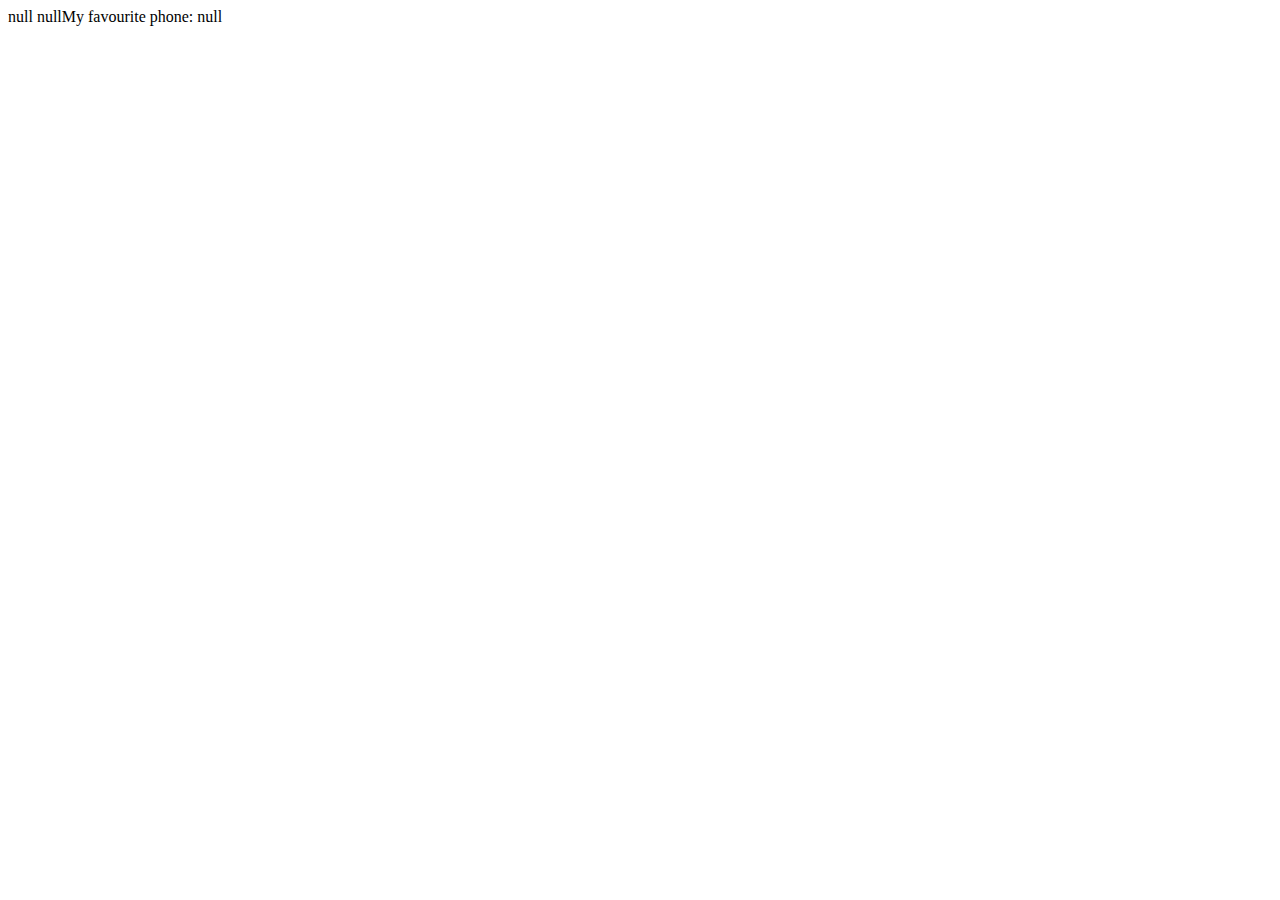
<file: assignment#06 (javascript chp#21-38)/index.html>
<!DOCTYPE html>
<html lang="en">
<head>
    <meta charset="UTF-8">
    <meta name="viewport" content="width=device-width, initial-scale=1.0">
    <title>Document</title>
</head>
<body>
    

    <script src="app.js"></script>
</body>
</html>
</file>
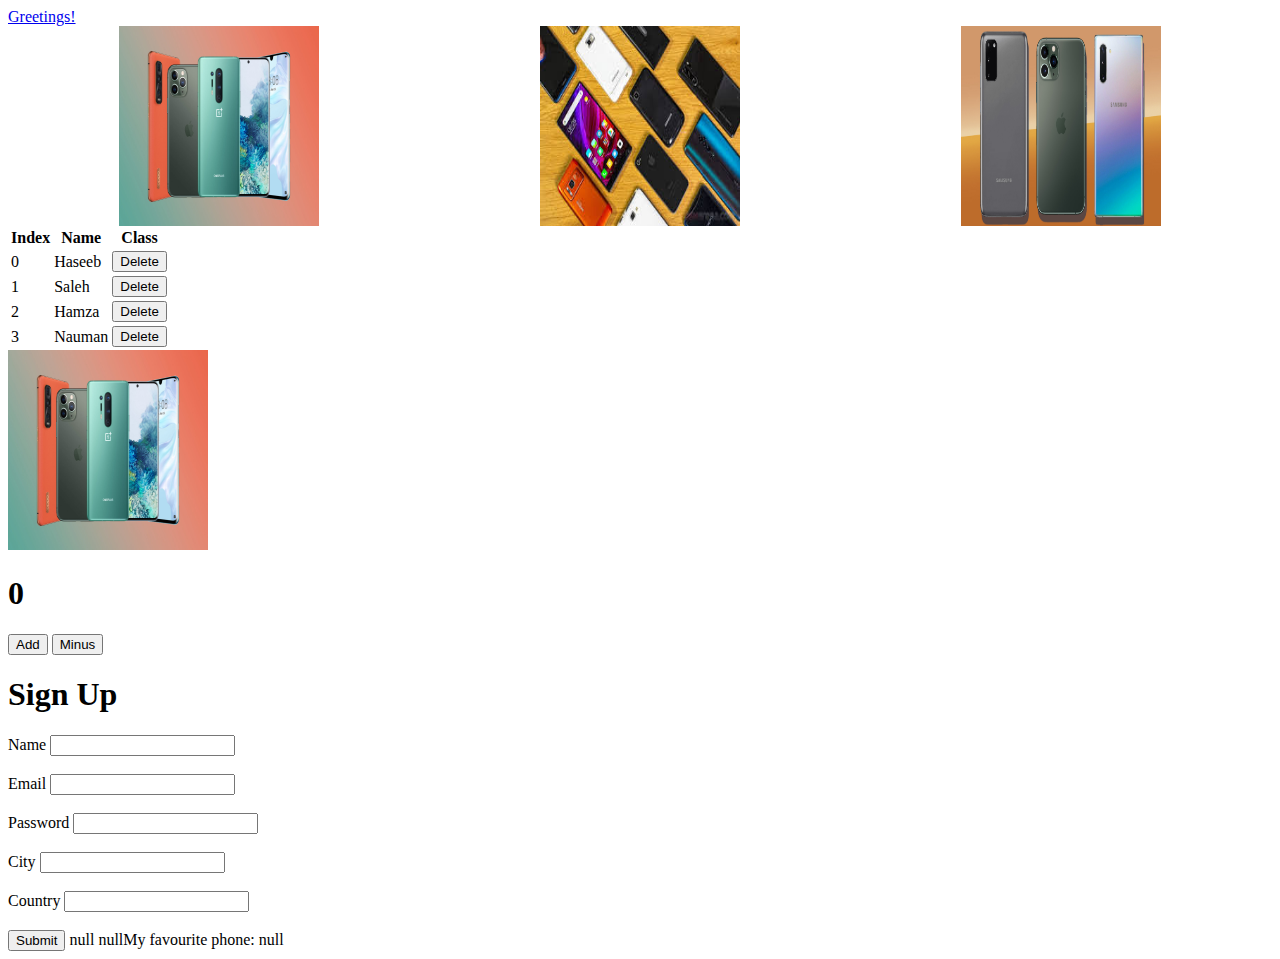
<file: javascript chp#1-67/index.html>
<!DOCTYPE html>
<html lang="en">

<head>
    <meta charset="UTF-8">
    <meta name="viewport" content="width=device-width, initial-scale=1.0">
    <title>JavaScript Assignment</title>
    <link rel="stylesheet" href="style.css">
</head>

<body>
    <!-- Chapters 43-48 -->
    <!-- Task 1 -->
    <a href="JavaScript: void(0)" onclick="greeting()">Greetings!</a>

    <!-- Task 2 -->
    <div class="images">
        <a href="JavaScript: void(0)" onclick="phone()"  class="pic"><img src="images/mobile-1.jpg" class="pic"></a>
        <a href="JavaScript: void(0)" onclick="phone()"  class="pic"><img src="images/mobile-2.jpg" class="pic"></a>
        <a href="JavaScript: void(0)" onclick="phone()"  class="pic"><img src="images/mobile-3.jpg" class="pic"></a>
    </div>

    <!-- Task 3 -->
    <div>
        <table id="studentsRecord">
            <tr>
                <th>Index</th>
                <th>Name</th>
                <th>Class</th>
            </tr>
            <tr>
                <td>0</td>
                <td>Haseeb</td>
                <td><button>Delete</button></td>
            </tr>
            <tr>
                <td>1</td>
                <td>Saleh</td>
                <td><button>Delete</button></td>
            </tr>
            <tr>
                <td>2</td>
                <td>Hamza</td>
                <td><button>Delete</button></td>
            </tr>
            <tr>
                <td>3</td>
                <td>Nauman</td>
                <td><button>Delete</button></td>
            </tr>
        </table>
    </div>

    <!-- Task 4 -->
    <div>
        <img src="images/mobile-1.jpg" id="changing" class="picu" onmouseover="change()" onmouseout="backToOriginal()">
    </div>

    <!-- Task 5 -->
    <h1 id="counter">0</h1>
    <button onclick="add()">Add</button>
    <button onclick="minus()">Minus</button>

    <!-- Chapters 49-52 -->
    <!-- Task 1 -->
    <h1>Sign Up</h1>
    <form>
        <label for="name">Name</label>
        <input type="text" name="name" id="name"><br><br>
        <label for="email">Email</label>
        <input type="text" name="email" id="email"><br><br>
        <label for="password">Password</label>
        <input type="password" name="password" id="password"><br><br>
        <label for="city">City</label>
        <input type="text" name="city" id="city"><br><br>
        <label for="country">Country</label>
        <input type="text" name="country" id="country"><br><br>
    </form>
    <a href="another.html" onclick="displayInformation()"><button>Submit</button></a>

    <script src="app.js"></script>
</body>

</html>
</file>
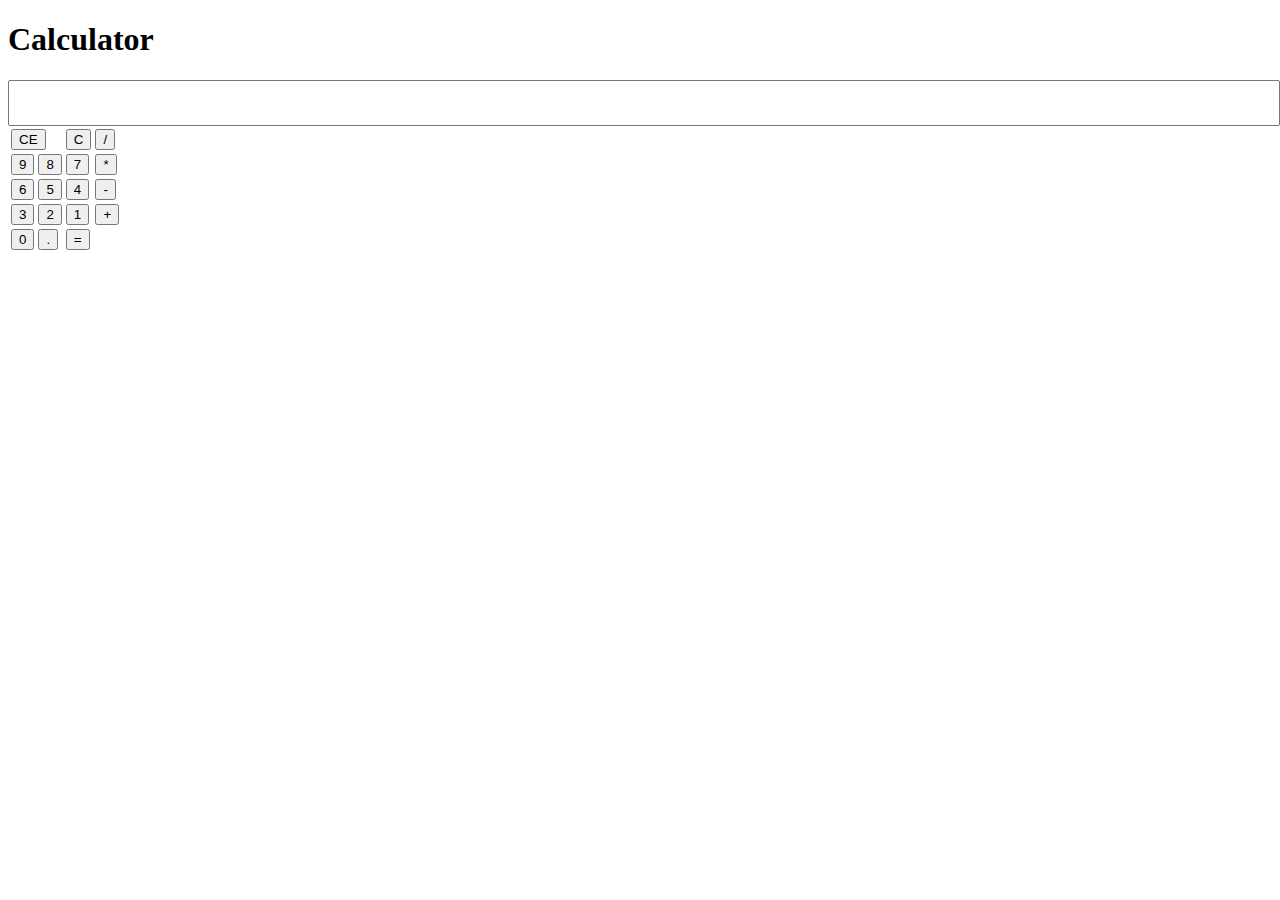
<file: calculator/public/index.html>
<!DOCTYPE html>
<html lang="en">

<head>
    <title>Calculator</title>

    <!-- Bootstrap -->
    <link rel="stylesheet" href="https://stackpath.bootstrapcdn.com/bootstrap/4.5.0/css/bootstrap.min.css"
        integrity="sha384-9aIt2nRpC12Uk9gS9baDl411NQApFmC26EwAOH8WgZl5MYYxFfc+NcPb1dKGj7Sk" crossorigin="anonymous">

    <!-- Custom Style Sheet -->
    <link rel="stylesheet" href="css/style.css">
</head>

<body>

    <div class="container mt-3">
        <div class="row">
            <div class="col-md-8 offset-md-2 text-center">
                <h1 class="text-primary">Calculator</h1>
            </div>
        </div>
    </div>

    <!-- <div class="container border border-dark rounded mainDiv"> -->
        <div class="container border border-dark rounded mainDiv">
            <div class="row mt-3">
                <div class="col-md-8 offset-md-2">
                    <input type="text" name="userInput" id="userInput" class="inputField">
                </div>
            </div>
            <div class="row">
                <div class="col-md-8 offset-md-2">
                    <table class="table table-borderless m-0">
                        <tr>
                            <td colspan="2"><button class="btn btn-secondary btn-block" onclick="clearInputField()">CE</button></td>
                            <td><button class="btn btn-secondary btn-block" onclick="clearInputField()">C</button></td>
                            <td><button class="btn btn-secondary btn-block" onclick="getNumber('/')">/</button></td>
                        </tr>
                        <tr>
                            <td><button class="btn btn-secondary btn-block" onclick="getNumber('9')">9</button></td>
                            <td><button class="btn btn-secondary btn-block" onclick="getNumber('8')">8</button></td>
                            <td><button class="btn btn-secondary btn-block" onclick="getNumber('7')">7</button></td>
                            <td><button class="btn btn-secondary btn-block" onclick="getNumber('*')">*</button></td>
                        </tr>
                        <tr>
                            <td><button class="btn btn-secondary btn-block" onclick="getNumber('6')">6</button></td>
                            <td><button class="btn btn-secondary btn-block" onclick="getNumber('5')">5</button></td>
                            <td><button class="btn btn-secondary btn-block" onclick="getNumber('4')">4</button></td>
                            <td><button class="btn btn-secondary btn-block" onclick="getNumber('-')">-</button></td>
                        </tr>
                        <tr>
                            <td><button class="btn btn-secondary btn-block" onclick="getNumber('3')">3</button></td>
                            <td><button class="btn btn-secondary btn-block" onclick="getNumber('2')">2</button></td>
                            <td><button class="btn btn-secondary btn-block" onclick="getNumber('1')">1</button></td>
                            <td><button class="btn btn-secondary btn-block" onclick="getNumber('+')">+</button></td>
                        </tr>
                        <tr>
                            <td><button class="btn btn-secondary btn-block" onclick="getNumber('0')">0</button></td>
                            <td><button class="btn btn-secondary btn-block" onclick="getNumber('.')">.</button></td>
                            <td colspan="2"><button class="btn btn-primary btn-block" onclick="result()">=</button></td>
                        </tr>
                    </table>
                </div>
            </div>
        </div>
    <!-- </div> -->

    <!-- JavaScript, Popper.js and jQuerry -->
    <script src="https://code.jquery.com/jquery-3.5.1.slim.min.js"
        integrity="sha384-DfXdz2htPH0lsSSs5nCTpuj/zy4C+OGpamoFVy38MVBnE+IbbVYUew+OrCXaRkfj"
        crossorigin="anonymous"></script>
    <script src="https://cdn.jsdelivr.net/npm/popper.js@1.16.0/dist/umd/popper.min.js"
        integrity="sha384-Q6E9RHvbIyZFJoft+2mJbHaEWldlvI9IOYy5n3zV9zzTtmI3UksdQRVvoxMfooAo"
        crossorigin="anonymous"></script>
    <script src="https://stackpath.bootstrapcdn.com/bootstrap/4.5.0/js/bootstrap.min.js"
        integrity="sha384-OgVRvuATP1z7JjHLkuOU7Xw704+h835Lr+6QL9UvYjZE3Ipu6Tp75j7Bh/kR0JKI"
        crossorigin="anonymous"></script>

    <!-- Custom JavaScript -->
    <script src="javascript/app.js"></script>
</body>

</html>
</file>
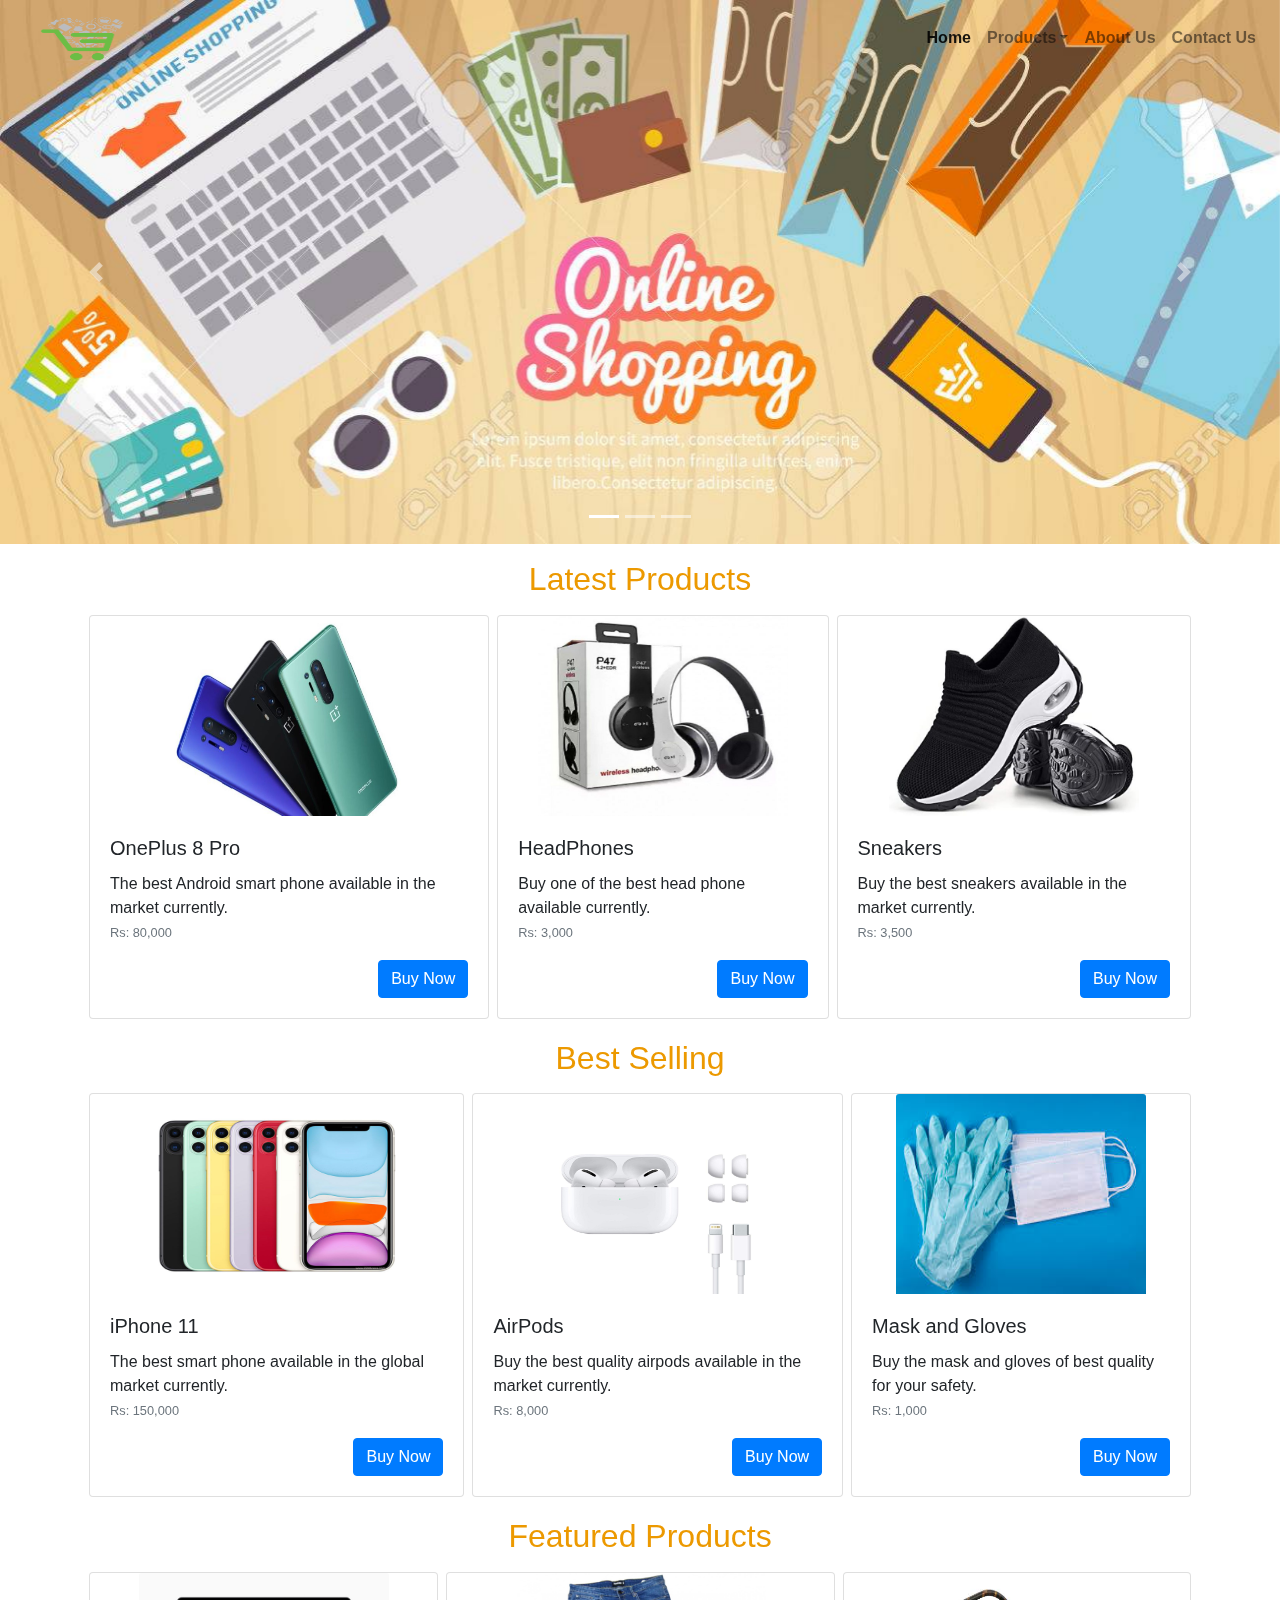
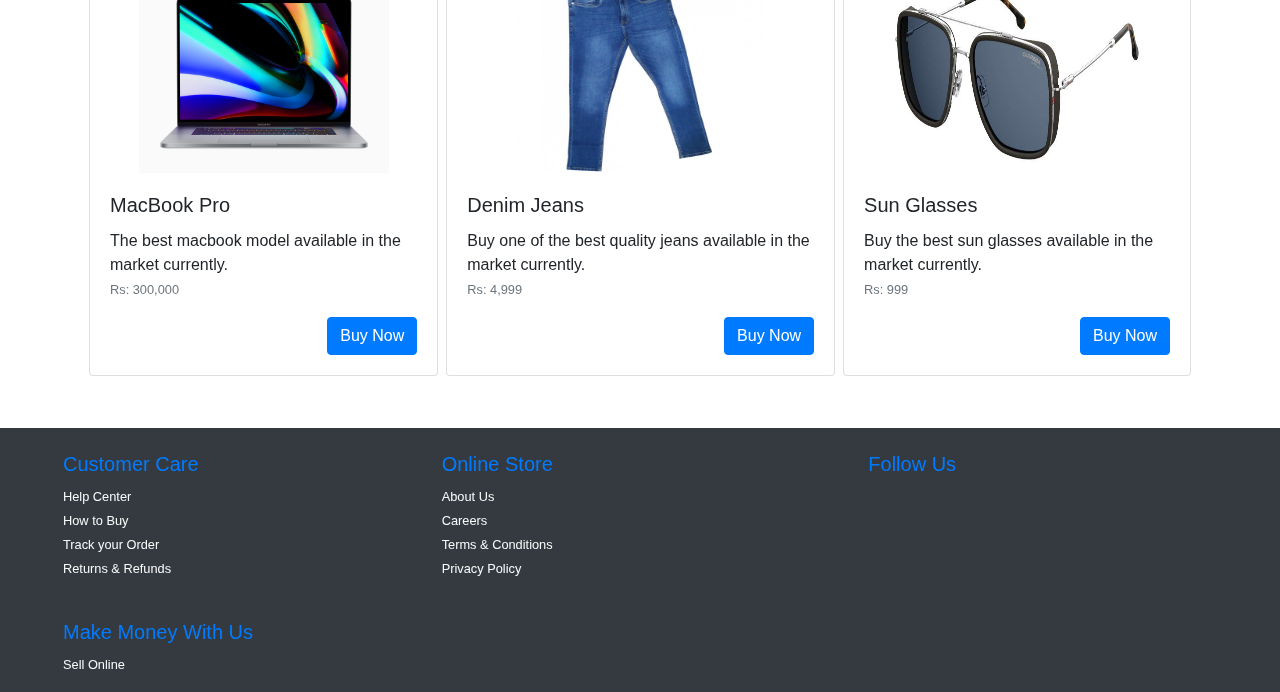
<file: complete_website/public/index.html>
<!DOCTYPE html>
<html lang="en">

<head>
  <meta charset="UTF-8">
  <meta name="viewport" content="width=device-width, initial-scale=1.0">
  <title>Online Store</title>
  <link rel="stylesheet" href="https://stackpath.bootstrapcdn.com/bootstrap/4.4.1/css/bootstrap.min.css"
    integrity="sha384-Vkoo8x4CGsO3+Hhxv8T/Q5PaXtkKtu6ug5TOeNV6gBiFeWPGFN9MuhOf23Q9Ifjh" crossorigin="anonymous">
  <link rel="stylesheet" href="css/style.css">
  <link rel="stylesheet" href="https://use.fontawesome.com/releases/v5.13.0/css/all.css" integrity="sha384-Bfad6CLCknfcloXFOyFnlgtENryhrpZCe29RTifKEixXQZ38WheV+i/6YWSzkz3V" crossorigin="anonymous">
</head>

<body>

  <nav class="navbar navbar-light navbar-expand-lg" id="NAVBAR">
    <a href="index.html" class="navbar-brand">
      <img class="ml-3 companyLogo font-weight-bold" src="images/logo.png" alt="Company logo">
    </a>
    <button class="navbar-toggler" data-toggle="collapse" data-target="#navbarCollapse">
      <span class="navbar-toggler-icon"></span>
    </button>
    <div class="navbar-collapse collapse" id="navbarCollapse">
      <ul class="navbar-nav ml-auto">
        <li class="navbar-item">
          <a href="index.html" class="nav-link font-weight-bold active">Home</a>
        </li>
        <li class="navbar-item dropdown">
          <a href="#" class="nav-link font-weight-bold dropdown-toggle" role="button" data-toggle="dropdown"
            aria-haspopup="true" aria-expanded="false">Products</a>
          <div class="dropdown-menu">
            <a href="products/men.html" class="dropdown-item">Men's Collection</a>
            <a href="products/tech.html" class="dropdown-item">Tech Items</a>
          </div>
        </li>
        <li class="navbar-item">
          <a href="about.html" class="nav-link font-weight-bold">
            About Us</a>
        </li>
        <li class="navbar-item">
          <a href="contact.html" class="nav-link font-weight-bold">
            Contact Us</a>
        </li>
      </ul>
    </div>
  </nav>

  <div id="carouselExampleIndicators" class="carousel slide" data-ride="carousel">
    <ol class="carousel-indicators">
      <li data-target="#carouselExampleIndicators" data-slide-to="0" class="active"></li>
      <li data-target="#carouselExampleIndicators" data-slide-to="1"></li>
      <li data-target="#carouselExampleIndicators" data-slide-to="2"></li>
    </ol>
    <div class="carousel-inner">
      <div class="carousel-item active">
        <img class="d-block w-100" src="images/background1.jpg" alt="First slide">
      </div>
      <div class="carousel-item">
        <img class="d-block w-100" src="images/background2.jpg" alt="Second slide">
      </div>
      <div class="carousel-item">
        <img class="d-block w-100" src="images/background3.jpg" alt="Third slide">
      </div>
    </div>
    <a class="carousel-control-prev" href="#carouselExampleIndicators" role="button" data-slide="prev">
      <span class="carousel-control-prev-icon" aria-hidden="true"></span>
      <span class="sr-only">Previous</span>
    </a>
    <a class="carousel-control-next" href="#carouselExampleIndicators" role="button" data-slide="next">
      <span class="carousel-control-next-icon" aria-hidden="true"></span>
      <span class="sr-only">Next</span>
    </a>
  </div>

  <div class="my-3">
    <h2 class="text-center headings">Latest Products</h2>
  </div>

  <div class="latestProducts container">
    <div class="card mx-1 mb-1">
      <img src="images/oneplus8.jpg" class="card-img-top img-fluid mx-auto" alt="product image">
      <div class="card-body">
        <h5 class="card-title">OnePlus 8 Pro</h5>
        <p class="card-text mb-0">The best Android smart phone available in the market currently.</p>
        <p class="card-text"><small class="text-muted">Rs: 80,000</small></p>
        <a href="#"><button class="btn btn-primary float-right mb-0">Buy Now</button></a>
      </div>
    </div>

    <div class="card mx-1 mb-1">
      <img src="images/headphones.jpg" class="card-img-top img-fluid mx-auto" alt="product image">
      <div class="card-body mb-0">
        <h5 class="card-title">HeadPhones</h5>
        <p class="card-text mb-0">Buy one of the best head phone available currently.</p>
        <p class="card-text"><small class="text-muted">Rs: 3,000</small></p>
        <a href="#"><button class="btn btn-primary float-right mb-0">Buy Now</button></a>
      </div>
    </div>

    <div class="card mx-1 mb-1">
      <img src="images/sneakers.jpg" class="card-img-top img-fluid mx-auto" alt="product image">
      <div class="card-body">
        <h5 class="card-title">Sneakers</h5>
        <p class="card-text mb-0">Buy the best sneakers available in the market currently.</p>
        <p class="card-text"><small class="text-muted">Rs: 3,500</small></p>
        <a href="#"><button class="btn btn-primary float-right mb-0">Buy Now</button></a>
      </div>
    </div>
  </div>

  <div class="my-3">
    <h2 class="text-center headings">Best Selling</h2>
  </div>

  <div class="latestProducts container">
    <div class="card mx-1 mb-1">
      <img src="images/iphone.jpg" class="card-img-top img-fluid mx-auto" alt="product image">
      <div class="card-body">
        <h5 class="card-title">iPhone 11</h5>
        <p class="card-text mb-0">The best smart phone available in the global market currently.</p>
        <p class="card-text"><small class="text-muted">Rs: 150,000</small></p>
        <a href="#"><button class="btn btn-primary float-right mb-0">Buy Now</button></a>
      </div>
    </div>

    <div class="card mx-1 mb-1">
      <img src="images/aipods.jpg" class="card-img-top img-fluid mx-auto" alt="product image">
      <div class="card-body mb-0">
        <h5 class="card-title">AirPods</h5>
        <p class="card-text mb-0">Buy the best quality airpods available in the market currently.</p>
        <p class="card-text"><small class="text-muted">Rs: 8,000</small></p>
        <a href="#"><button class="btn btn-primary float-right mb-0">Buy Now</button></a>
      </div>
    </div>

    <div class="card mx-1 mb-1">
      <img src="images/maskandgloves.jpg" class="card-img-top img-fluid mx-auto" alt="product image">
      <div class="card-body">
        <h5 class="card-title">Mask and Gloves</h5>
        <p class="card-text mb-0">Buy the mask and gloves of best quality for your safety.</p>
        <p class="card-text"><small class="text-muted">Rs: 1,000</small></p>
        <a href="#"><button class="btn btn-primary float-right mb-0">Buy Now</button></a>
      </div>
    </div>
  </div>

  <div class="my-3">
    <h2 class="text-center headings">Featured Products</h2>
  </div>

  <div class="latestProducts container">
    <div class="card mx-1 mb-1">
      <img src="images/macbook.jpg" class="card-img-top img-fluid mx-auto" alt="product image">
      <div class="card-body">
        <h5 class="card-title">MacBook Pro</h5>
        <p class="card-text mb-0">The best macbook model available in the market currently.</p>
        <p class="card-text"><small class="text-muted">Rs: 300,000</small></p>
        <a href="#"><button class="btn btn-primary float-right mb-0">Buy Now</button></a>
      </div>
    </div>

    <div class="card mx-1 mb-1">
      <img src="images/jeans.jpeg" class="card-img-top img-fluid mx-auto" alt="product image">
      <div class="card-body mb-0">
        <h5 class="card-title">Denim Jeans</h5>
        <p class="card-text mb-0">Buy one of the best quality jeans available in the market currently.</p>
        <p class="card-text"><small class="text-muted">Rs: 4,999</small></p>
        <a href="#"><button class="btn btn-primary float-right mb-0">Buy Now</button></a>
      </div>
    </div>

    <div class="card mx-1 mb-1">
      <img src="images/sunglasses.jpg" class="card-img-top img-fluid mx-auto" alt="product image">
      <div class="card-body">
        <h5 class="card-title">Sun Glasses</h5>
        <p class="card-text mb-0">Buy the best sun glasses available in the market currently.</p>
        <p class="card-text"><small class="text-muted">Rs: 999</small></p>
        <a href="#"><button class="btn btn-primary float-right mb-0">Buy Now</button></a>
      </div>
    </div>
  </div>

  <footer class="page-footer font-small pt-4 bg-dark mt-5">
    <div class="container-fluid text-center text-light text-md-left">
      <div class="row">
        <div class="col-md-4">
          <div class="ml-md-5">
            <h5 class="text-primary">Customer Care</h5>
            <ul class="list-unstyled">
              <li>
                <a href="#!" class="text-light small">Help Center</a>
              </li>
              <li>
                <a href="#!" class="text-light small">How to Buy</a>
              </li>
              <li>
                <a href="#!" class="text-light small">Track your Order</a>
              </li>
              <li>
                <a href="#!" class="text-light small">Returns & Refunds</a>
              </li>
            </ul>
            <br>
            <h5 class="text-primary">Make Money With Us</h5>
            <ul class="list-unstyled">
              <li>
                <a href="#!" class="text-light small">Sell Online</a>
              </li>
            </ul>
          </div>
        </div>

        <div class="col-md-4">
          <h5 class="text-primary">Online Store</h5>
          <ul class="list-unstyled">
            <li>
              <a href="about.html" class="text-light small">About Us</a>
            </li>
            <li>
              <a href="#!" class="text-light small">Careers</a>
            </li>
            <li>
              <a href="#!" class="text-light small">Terms & Conditions</a>
            </li>
            <li>
              <a href="#!" class="text-light small">Privacy Policy</a>
            </li>
          </ul>
        </div>

        <div class="col-md-4">
          <h5 class="text-primary">Follow Us</h5>
          <a href="#!"><i class="fab fa-facebook-square text-light p-1"></i></a>
          <a href="#!"><i class="fab fa-twitter text-light p-1"></i></a>
          <a href="#!"><i class="fab fa-instagram text-light p-1"></i></a>
          <a href="#!"><i class="fab fa-youtube text-light p-1"></i></a>
        </div>
      </div>
    </div>
  </footer>

  <!-- Optional JavaScript -->
  <!-- jQuery first, then Popper.js, then Bootstrap JS -->
  <script src="https://code.jquery.com/jquery-3.4.1.slim.min.js"
    integrity="sha384-J6qa4849blE2+poT4WnyKhv5vZF5SrPo0iEjwBvKU7imGFAV0wwj1yYfoRSJoZ+n"
    crossorigin="anonymous"></script>
  <script src="https://cdn.jsdelivr.net/npm/popper.js@1.16.0/dist/umd/popper.min.js"
    integrity="sha384-Q6E9RHvbIyZFJoft+2mJbHaEWldlvI9IOYy5n3zV9zzTtmI3UksdQRVvoxMfooAo"
    crossorigin="anonymous"></script>
  <script src="https://stackpath.bootstrapcdn.com/bootstrap/4.4.1/js/bootstrap.min.js"
    integrity="sha384-wfSDF2E50Y2D1uUdj0O3uMBJnjuUD4Ih7YwaYd1iqfktj0Uod8GCExl3Og8ifwB6"
    crossorigin="anonymous"></script>

</body>

</html>
</file>
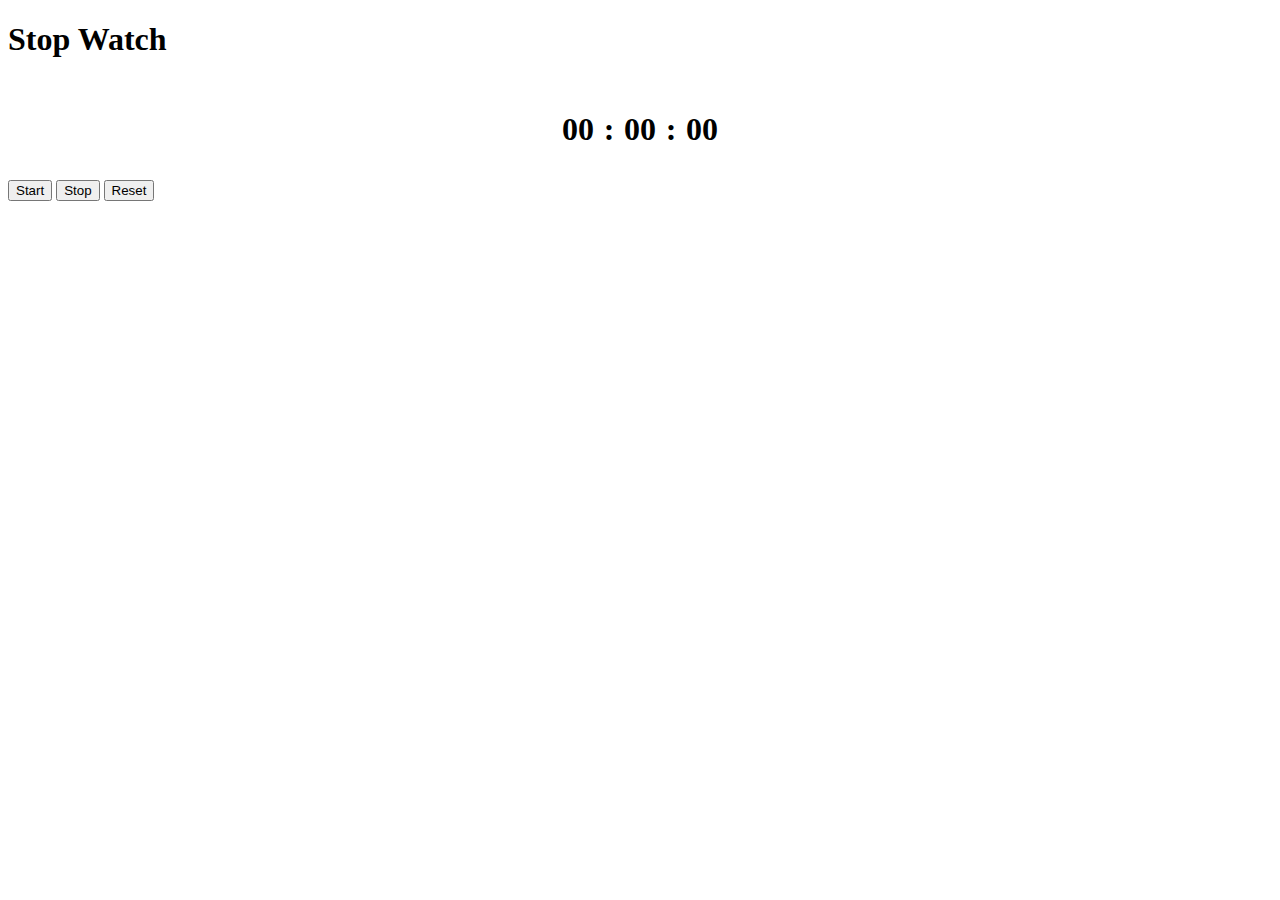
<file: stopwatch/public/index.html>
<!DOCTYPE html>
<html lang="en">

<head>
    <meta charset="UTF-8">
    <meta name="viewport" content="width=device-width, initial-scale=1.0">
    <title>Stop Watch</title>

    <!-- Custom Style Sheet -->
    <link rel="stylesheet" href="style.css">

    <!-- Bootstrap StyleSheet -->
    <link rel="stylesheet" href="https://stackpath.bootstrapcdn.com/bootstrap/4.5.0/css/bootstrap.min.css"
        integrity="sha384-9aIt2nRpC12Uk9gS9baDl411NQApFmC26EwAOH8WgZl5MYYxFfc+NcPb1dKGj7Sk" crossorigin="anonymous">

</head>

<body>

    <div class="container">
        <div class="row mt-5">
            <div class="col text-center">
                <h1 class="text-primary">Stop Watch</h1>
            </div>
        </div>
    </div>

    <div class="container">
        <div class="row mt-3">
            <div class="col stopWatch">
                <div class="blocks mx-1"><h1 id="min">00</h1></div>
                <div class="blocks colons mx-1"><h1>:</h1></div>
                <div class="blocks mx-1"><h1 id="sec">00</h1></div>
                <div class="blocks colons mx-1"><h1>:</h1></div>
                <div class="blocks mx-1"><h1 id="msec">00</h1></div>
            </div>
        </div>
    </div>

    <div class="container">
        <div class="row mt-3">
            <div class="col text-center">
                <button class="btn btn-success" onclick="start()" id="startBtn">
                    Start
                </button>
                <button class="btn btn-warning" onclick="stop()" id="stopBtn">
                    Stop
                </button>
                <button class="btn btn-danger" onclick="reset()" id="resetBtn">
                    Reset
                </button>
            </div>
        </div>
    </div>

    <!-- Custom JavaScript -->
    <script src="app.js"></script>

    <!-- Bootstrap JavaScript, JQuerry, popper.js -->
    <script src="https://code.jquery.com/jquery-3.5.1.slim.min.js" integrity="sha384-DfXdz2htPH0lsSSs5nCTpuj/zy4C+OGpamoFVy38MVBnE+IbbVYUew+OrCXaRkfj" crossorigin="anonymous"></script>
    <script src="https://cdn.jsdelivr.net/npm/popper.js@1.16.0/dist/umd/popper.min.js" integrity="sha384-Q6E9RHvbIyZFJoft+2mJbHaEWldlvI9IOYy5n3zV9zzTtmI3UksdQRVvoxMfooAo" crossorigin="anonymous"></script>    
    <script src="https://stackpath.bootstrapcdn.com/bootstrap/4.5.0/js/bootstrap.min.js" integrity="sha384-OgVRvuATP1z7JjHLkuOU7Xw704+h835Lr+6QL9UvYjZE3Ipu6Tp75j7Bh/kR0JKI" crossorigin="anonymous"></script>
</body>

</html>
</file>
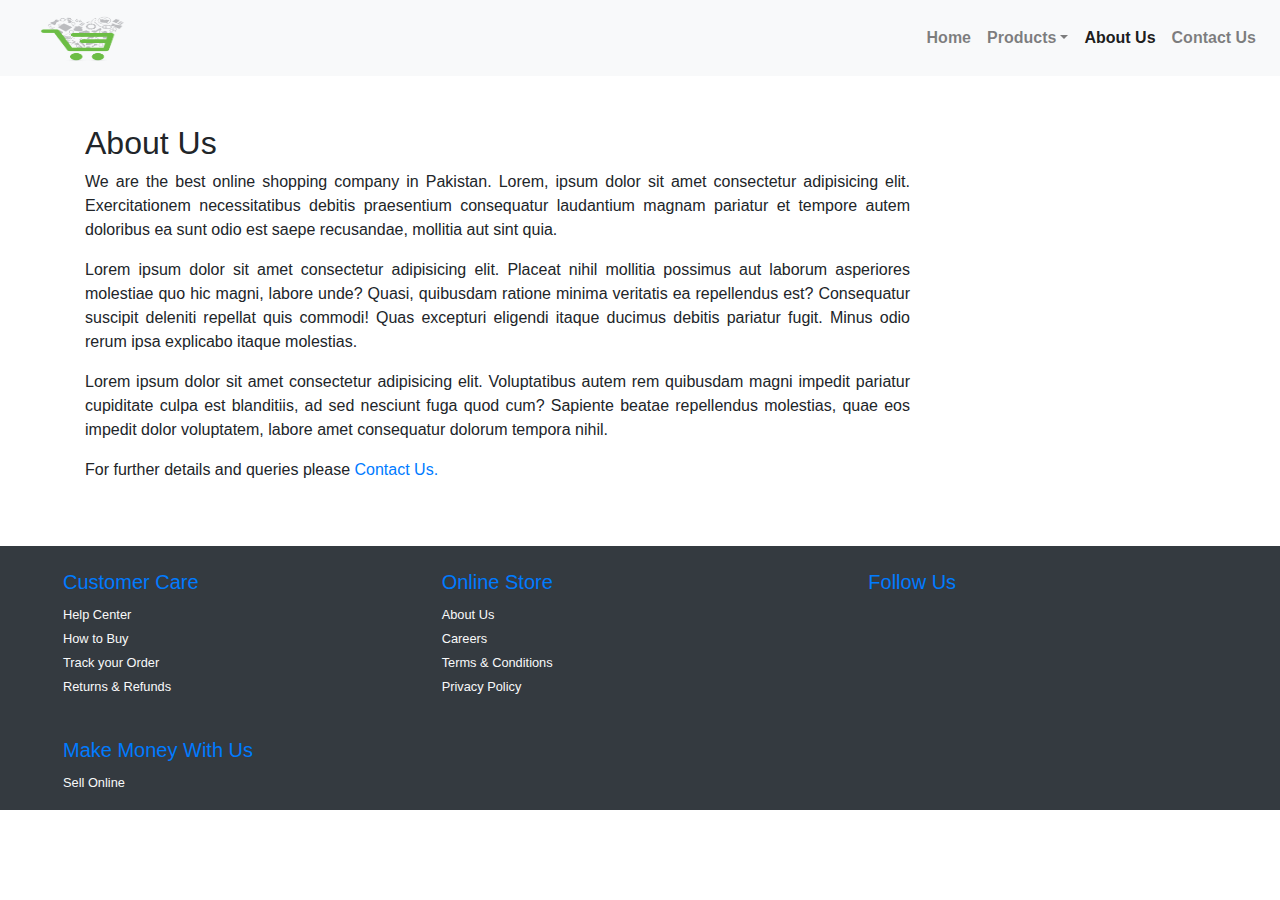
<file: complete_website/public/about.html>
<!DOCTYPE html>
<html lang="en">

<head>
    <meta charset="UTF-8">
    <meta name="viewport" content="width=device-width, initial-scale=1.0">
    <title>Online Store</title>
    <link rel="stylesheet" href="css/style.css">
    <link rel="stylesheet" href="https://stackpath.bootstrapcdn.com/bootstrap/4.4.1/css/bootstrap.min.css"
        integrity="sha384-Vkoo8x4CGsO3+Hhxv8T/Q5PaXtkKtu6ug5TOeNV6gBiFeWPGFN9MuhOf23Q9Ifjh" crossorigin="anonymous">
    <link rel="stylesheet" href="https://use.fontawesome.com/releases/v5.13.0/css/all.css"
        integrity="sha384-Bfad6CLCknfcloXFOyFnlgtENryhrpZCe29RTifKEixXQZ38WheV+i/6YWSzkz3V" crossorigin="anonymous">
</head>

<body>

    <nav class="navbar bg-light navbar-light navbar-expand-lg">
        <a href="index.html" class="navbar-brand">
            <img class="ml-3 companyLogo font-weight-bold" src="images/logo.png" alt="Company logo">
        </a>
        <button class="navbar-toggler" data-toggle="collapse" data-target="#navbarCollapse">
            <span class="navbar-toggler-icon"></span>
        </button>
        <div class="navbar-collapse collapse" id="navbarCollapse">
            <ul class="navbar-nav ml-auto">
                <li class="navbar-item">
                    <a href="index.html" class="nav-link font-weight-bold">Home</a>
                </li>
                <li class="navbar-item dropdown">
                    <a href="#" class="nav-link font-weight-bold dropdown-toggle" role="button" data-toggle="dropdown"
                        aria-haspopup="true" aria-expanded="false">Products</a>
                    <div class="dropdown-menu">
                        <a href="products/men.html" class="dropdown-item">Men's Collection</a>
                        <a href="products/tech.html" class="dropdown-item">Tech Items</a>
                    </div>
                </li>
                <li class="navbar-item">
                    <a href="about.html" class="nav-link font-weight-bold active">
                        About Us</a>
                </li>
                <li class="navbar-item">
                    <a href="contact.html" class="nav-link font-weight-bold">
                        Contact Us</a>
                </li>
            </ul>
        </div>
    </nav>

    <div class="container mt-5">
        <div class="row">
            <div class="col-md-9 text-justify">
                <h2>About Us</h2>
                <p>We are the best online shopping company in Pakistan. Lorem, ipsum dolor sit amet consectetur adipisicing elit. Exercitationem necessitatibus debitis praesentium consequatur laudantium magnam pariatur et tempore autem doloribus ea sunt odio est saepe recusandae, mollitia aut sint quia.</p>
                <p>Lorem ipsum dolor sit amet consectetur adipisicing elit. Placeat nihil mollitia possimus aut laborum asperiores molestiae quo hic magni, labore unde? Quasi, quibusdam ratione minima veritatis ea repellendus est? Consequatur suscipit deleniti repellat quis commodi! Quas excepturi eligendi itaque ducimus debitis pariatur fugit. Minus odio rerum ipsa explicabo itaque molestias.</p>
                <p>Lorem ipsum dolor sit amet consectetur adipisicing elit. Voluptatibus autem rem quibusdam magni impedit pariatur cupiditate culpa est blanditiis, ad sed nesciunt fuga quod cum? Sapiente beatae repellendus molestias, quae eos impedit dolor voluptatem, labore amet consequatur dolorum tempora nihil.</p>
                <p>For further details and queries please <a href="contact.html">Contact Us.</a></p>
            </div>
        </div>
    </div>

    <footer class="page-footer font-small pt-4 bg-dark mt-5">
        <div class="container-fluid text-center text-light text-md-left">
            <div class="row">
                <div class="col-md-4">
                    <div class="ml-md-5">
                        <h5 class="text-primary">Customer Care</h5>
                        <ul class="list-unstyled">
                            <li>
                                <a href="#!" class="text-light small">Help Center</a>
                            </li>
                            <li>
                                <a href="#!" class="text-light small">How to Buy</a>
                            </li>
                            <li>
                                <a href="#!" class="text-light small">Track your Order</a>
                            </li>
                            <li>
                                <a href="#!" class="text-light small">Returns & Refunds</a>
                            </li>
                        </ul>
                        <br>
                        <h5 class="text-primary">Make Money With Us</h5>
                        <ul class="list-unstyled">
                            <li>
                                <a href="#!" class="text-light small">Sell Online</a>
                            </li>
                        </ul>
                    </div>
                </div>

                <div class="col-md-4">
                    <h5 class="text-primary">Online Store</h5>
                    <ul class="list-unstyled">
                        <li>
                            <a href="about.html" class="text-light small">About Us</a>
                        </li>
                        <li>
                            <a href="#!" class="text-light small">Careers</a>
                        </li>
                        <li>
                            <a href="#!" class="text-light small">Terms & Conditions</a>
                        </li>
                        <li>
                            <a href="#!" class="text-light small">Privacy Policy</a>
                        </li>
                    </ul>
                </div>

                <div class="col-md-4">
                    <h5 class="text-primary">Follow Us</h5>
                    <a href="#!"><i class="fab fa-facebook-square text-light p-1"></i></a>
                    <a href="#!"><i class="fab fa-twitter text-light p-1"></i></a>
                    <a href="#!"><i class="fab fa-instagram text-light p-1"></i></a>
                    <a href="#!"><i class="fab fa-youtube text-light p-1"></i></a>
                </div>
            </div>
        </div>
    </footer>

    <!-- Optional JavaScript -->
    <!-- jQuery first, then Popper.js, then Bootstrap JS -->
    <script src="https://code.jquery.com/jquery-3.4.1.slim.min.js"
        integrity="sha384-J6qa4849blE2+poT4WnyKhv5vZF5SrPo0iEjwBvKU7imGFAV0wwj1yYfoRSJoZ+n"
        crossorigin="anonymous"></script>
    <script src="https://cdn.jsdelivr.net/npm/popper.js@1.16.0/dist/umd/popper.min.js"
        integrity="sha384-Q6E9RHvbIyZFJoft+2mJbHaEWldlvI9IOYy5n3zV9zzTtmI3UksdQRVvoxMfooAo"
        crossorigin="anonymous"></script>
    <script src="https://stackpath.bootstrapcdn.com/bootstrap/4.4.1/js/bootstrap.min.js"
        integrity="sha384-wfSDF2E50Y2D1uUdj0O3uMBJnjuUD4Ih7YwaYd1iqfktj0Uod8GCExl3Og8ifwB6"
        crossorigin="anonymous"></script>
</body>

</html>
</file>
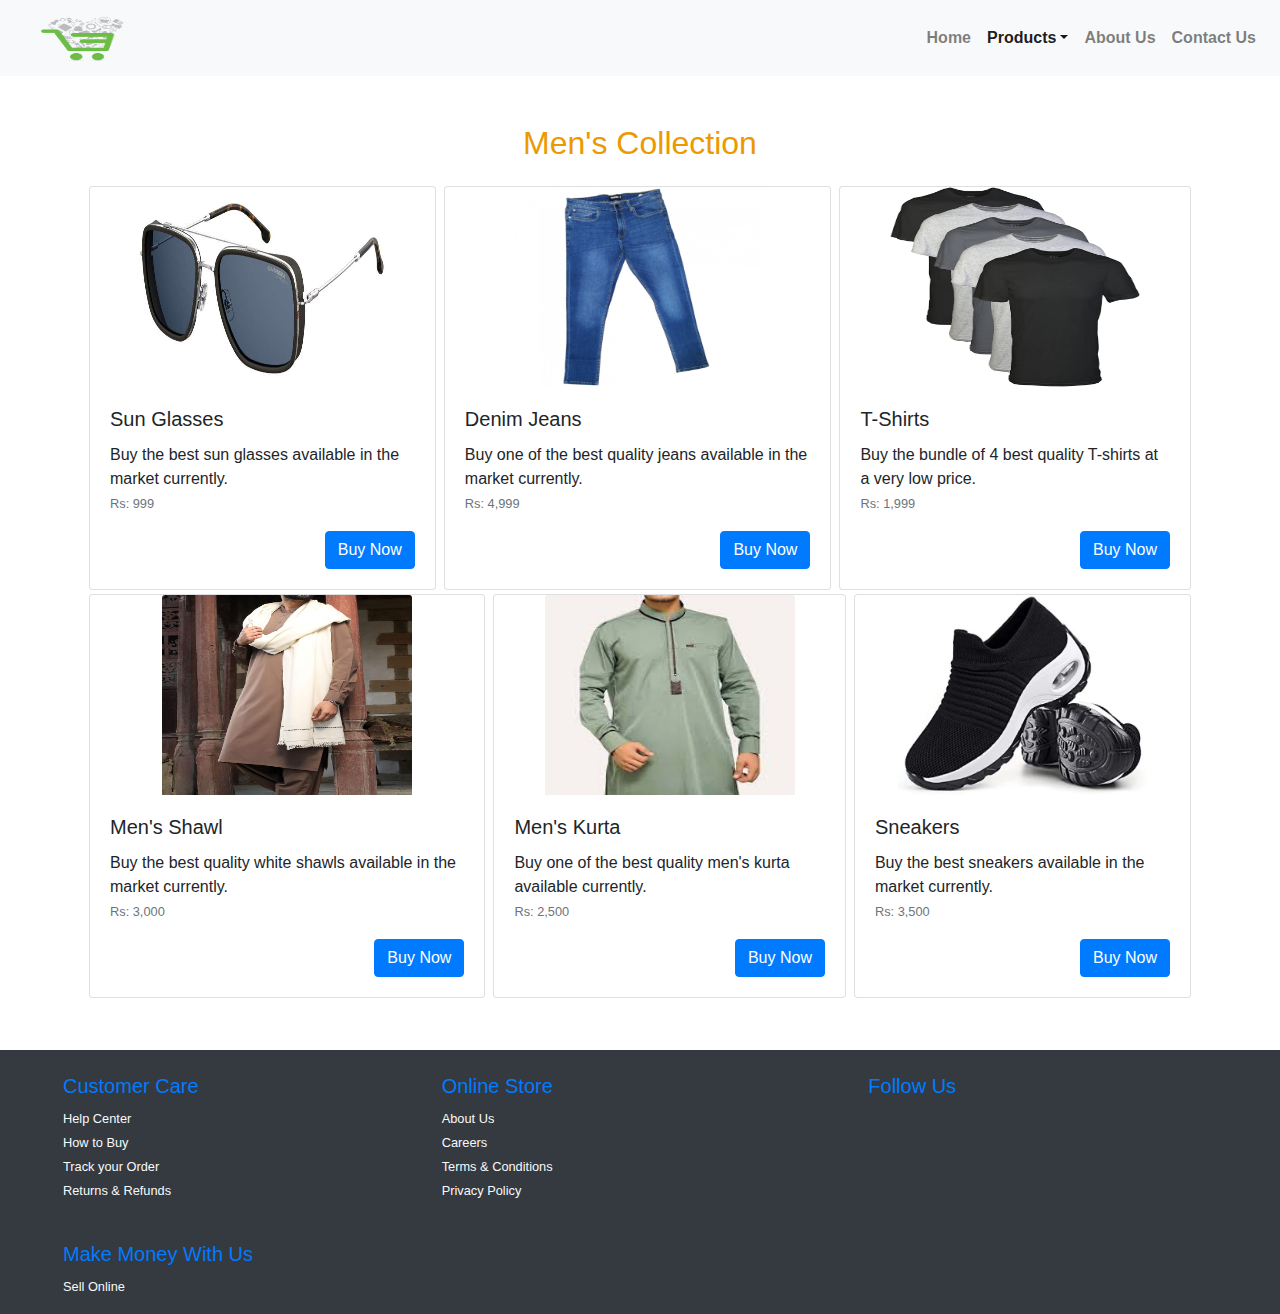
<file: complete_website/public/products/men.html>
<!DOCTYPE html>
<html lang="en">
<head>
    <meta charset="UTF-8">
    <meta name="viewport" content="width=device-width, initial-scale=1.0">
    <title>Online Store</title>
    <link rel="stylesheet" href="../css/style.css">
    <link rel="stylesheet" href="https://stackpath.bootstrapcdn.com/bootstrap/4.4.1/css/bootstrap.min.css"
    integrity="sha384-Vkoo8x4CGsO3+Hhxv8T/Q5PaXtkKtu6ug5TOeNV6gBiFeWPGFN9MuhOf23Q9Ifjh" crossorigin="anonymous">
    <link rel="stylesheet" href="https://use.fontawesome.com/releases/v5.13.0/css/all.css" integrity="sha384-Bfad6CLCknfcloXFOyFnlgtENryhrpZCe29RTifKEixXQZ38WheV+i/6YWSzkz3V" crossorigin="anonymous">
</head>
<body>

    <nav class="navbar bg-light navbar-light navbar-expand-lg">
        <a href="../index.html" class="navbar-brand">
            <img class="ml-3 companyLogo font-weight-bold" src="../images/logo.png" alt="Company logo">
        </a>
        <button class="navbar-toggler" data-toggle="collapse" data-target="#navbarCollapse">
            <span class="navbar-toggler-icon"></span>
        </button>
        <div class="navbar-collapse collapse" id="navbarCollapse">
            <ul class="navbar-nav ml-auto">
                <li class="navbar-item">
                    <a href="../index.html" class="nav-link font-weight-bold">Home</a>
                </li>
                <li class="navbar-item dropdown">
                    <a href="#" class="nav-link font-weight-bold dropdown-toggle active" role="button" data-toggle="dropdown"
                    aria-haspopup="true" aria-expanded="false">Products</a>
                    <div class="dropdown-menu">
                        <a href="men.html" class="dropdown-item active">Men's Collection</a>
                        <a href="tech.html" class="dropdown-item">Tech Items</a>
                    </div>
                </li>
                <li class="navbar-item">
                    <a href="../about.html" class="nav-link font-weight-bold">
                        About Us</a>
                </li>
                <li class="navbar-item">
                    <a href="../contact.html" class="nav-link font-weight-bold">
                        Contact Us</a>
                </li>
            </ul>
        </div>
    </nav>

    <div class="container mt-5">
      <div class="row">
        <div class="col text-center headings">
          <h2>Men's Collection</h2>
        </div>
      </div>
    </div>
    
    <div class="latestProducts container mt-3">
        <div class="card mx-1 mb-1">
            <img src="../images/sunglasses.jpg" class="card-img-top img-fluid mx-auto" alt="product image">
            <div class="card-body">
              <h5 class="card-title">Sun Glasses</h5>
              <p class="card-text mb-0">Buy the best sun glasses available in the market currently.</p>
              <p class="card-text"><small class="text-muted">Rs: 999</small></p>
              <a href="#"><button class="btn btn-primary float-right mb-0">Buy Now</button></a>
            </div>
          </div>
  
          <div class="card mx-1 mb-1">
            <img src="../images/jeans.jpeg" class="card-img-top img-fluid mx-auto" alt="product image">
            <div class="card-body mb-0">
              <h5 class="card-title">Denim Jeans</h5>
              <p class="card-text mb-0">Buy one of the best quality jeans available in the market currently.</p>
              <p class="card-text"><small class="text-muted">Rs: 4,999</small></p>
              <a href="#"><button class="btn btn-primary float-right mb-0">Buy Now</button></a>
            </div>
          </div>
  
          <div class="card mx-1 mb-1">
            <img src="../images/tshirts.jpg" class="card-img-top img-fluid mx-auto" alt="product image">
            <div class="card-body">
              <h5 class="card-title">T-Shirts</h5>
              <p class="card-text mb-0">Buy the bundle of 4 best quality T-shirts at a very low price.</p>
              <p class="card-text"><small class="text-muted">Rs: 1,999</small></p>
              <a href="#"><button class="btn btn-primary float-right mb-0">Buy Now</button></a>
            </div>
          </div>
      </div>

      <div class="latestProducts container">
        <div class="card mx-1 mb-1">
            <img src="../images/shawl.jpg" class="card-img-top img-fluid mx-auto" alt="product image">
            <div class="card-body">
              <h5 class="card-title">Men's Shawl</h5>
              <p class="card-text mb-0">Buy the best quality white shawls available in the market currently.</p>
              <p class="card-text"><small class="text-muted">Rs: 3,000</small></p>
              <a href="#"><button class="btn btn-primary float-right mb-0">Buy Now</button></a>
            </div>
          </div>
  
          <div class="card mx-1 mb-1">
            <img src="../images/kurta.jpg" class="card-img-top img-fluid mx-auto" alt="product image">
            <div class="card-body mb-0">
              <h5 class="card-title">Men's Kurta</h5>
              <p class="card-text mb-0">Buy one of the best quality men's kurta available currently.</p>
              <p class="card-text"><small class="text-muted">Rs: 2,500</small></p>
              <a href="#"><button class="btn btn-primary float-right mb-0">Buy Now</button></a>
            </div>
          </div>
  
          <div class="card mx-1 mb-1">
            <img src="../images/sneakers.jpg" class="card-img-top img-fluid mx-auto" alt="product image">
            <div class="card-body">
              <h5 class="card-title">Sneakers</h5>
              <p class="card-text mb-0">Buy the best sneakers available in the market currently.</p>
              <p class="card-text"><small class="text-muted">Rs: 3,500</small></p>
              <a href="#"><button class="btn btn-primary float-right mb-0">Buy Now</button></a>
            </div>
          </div>
      </div>

      <footer class="page-footer font-small pt-4 bg-dark mt-5">
        <div class="container-fluid text-center text-light text-md-left">
          <div class="row">
            <div class="col-md-4">
              <div class="ml-md-5">
                <h5 class="text-primary">Customer Care</h5>
                <ul class="list-unstyled">
                  <li>
                    <a href="#!" class="text-light small">Help Center</a>
                  </li>
                  <li>
                    <a href="#!" class="text-light small">How to Buy</a>
                  </li>
                  <li>
                    <a href="#!" class="text-light small">Track your Order</a>
                  </li>
                  <li>
                    <a href="#!" class="text-light small">Returns & Refunds</a>
                  </li>
                </ul>
                <br>
                <h5 class="text-primary">Make Money With Us</h5>
                <ul class="list-unstyled">
                  <li>
                    <a href="#!" class="text-light small">Sell Online</a>
                  </li>
                </ul>
              </div>
            </div>
    
            <div class="col-md-4">
              <h5 class="text-primary">Online Store</h5>
              <ul class="list-unstyled">
                <li>
                  <a href="../about.html" class="text-light small">About Us</a>
                </li>
                <li>
                  <a href="#!" class="text-light small">Careers</a>
                </li>
                <li>
                  <a href="#!" class="text-light small">Terms & Conditions</a>
                </li>
                <li>
                  <a href="#!" class="text-light small">Privacy Policy</a>
                </li>
              </ul>
            </div>
    
            <div class="col-md-4">
              <h5 class="text-primary">Follow Us</h5>
              <a href="#!"><i class="fab fa-facebook-square text-light p-1"></i></a>
              <a href="#!"><i class="fab fa-twitter text-light p-1"></i></a>
              <a href="#!"><i class="fab fa-instagram text-light p-1"></i></a>
              <a href="#!"><i class="fab fa-youtube text-light p-1"></i></a>
            </div>
          </div>
        </div>
      </footer>


    <!-- Optional JavaScript -->
    <!-- jQuery first, then Popper.js, then Bootstrap JS -->
    <script src="https://code.jquery.com/jquery-3.4.1.slim.min.js"
        integrity="sha384-J6qa4849blE2+poT4WnyKhv5vZF5SrPo0iEjwBvKU7imGFAV0wwj1yYfoRSJoZ+n"
        crossorigin="anonymous"></script>
    <script src="https://cdn.jsdelivr.net/npm/popper.js@1.16.0/dist/umd/popper.min.js"
        integrity="sha384-Q6E9RHvbIyZFJoft+2mJbHaEWldlvI9IOYy5n3zV9zzTtmI3UksdQRVvoxMfooAo"
        crossorigin="anonymous"></script>
    <script src="https://stackpath.bootstrapcdn.com/bootstrap/4.4.1/js/bootstrap.min.js"
        integrity="sha384-wfSDF2E50Y2D1uUdj0O3uMBJnjuUD4Ih7YwaYd1iqfktj0Uod8GCExl3Og8ifwB6"
        crossorigin="anonymous"></script>
</body>
</html>
</file>
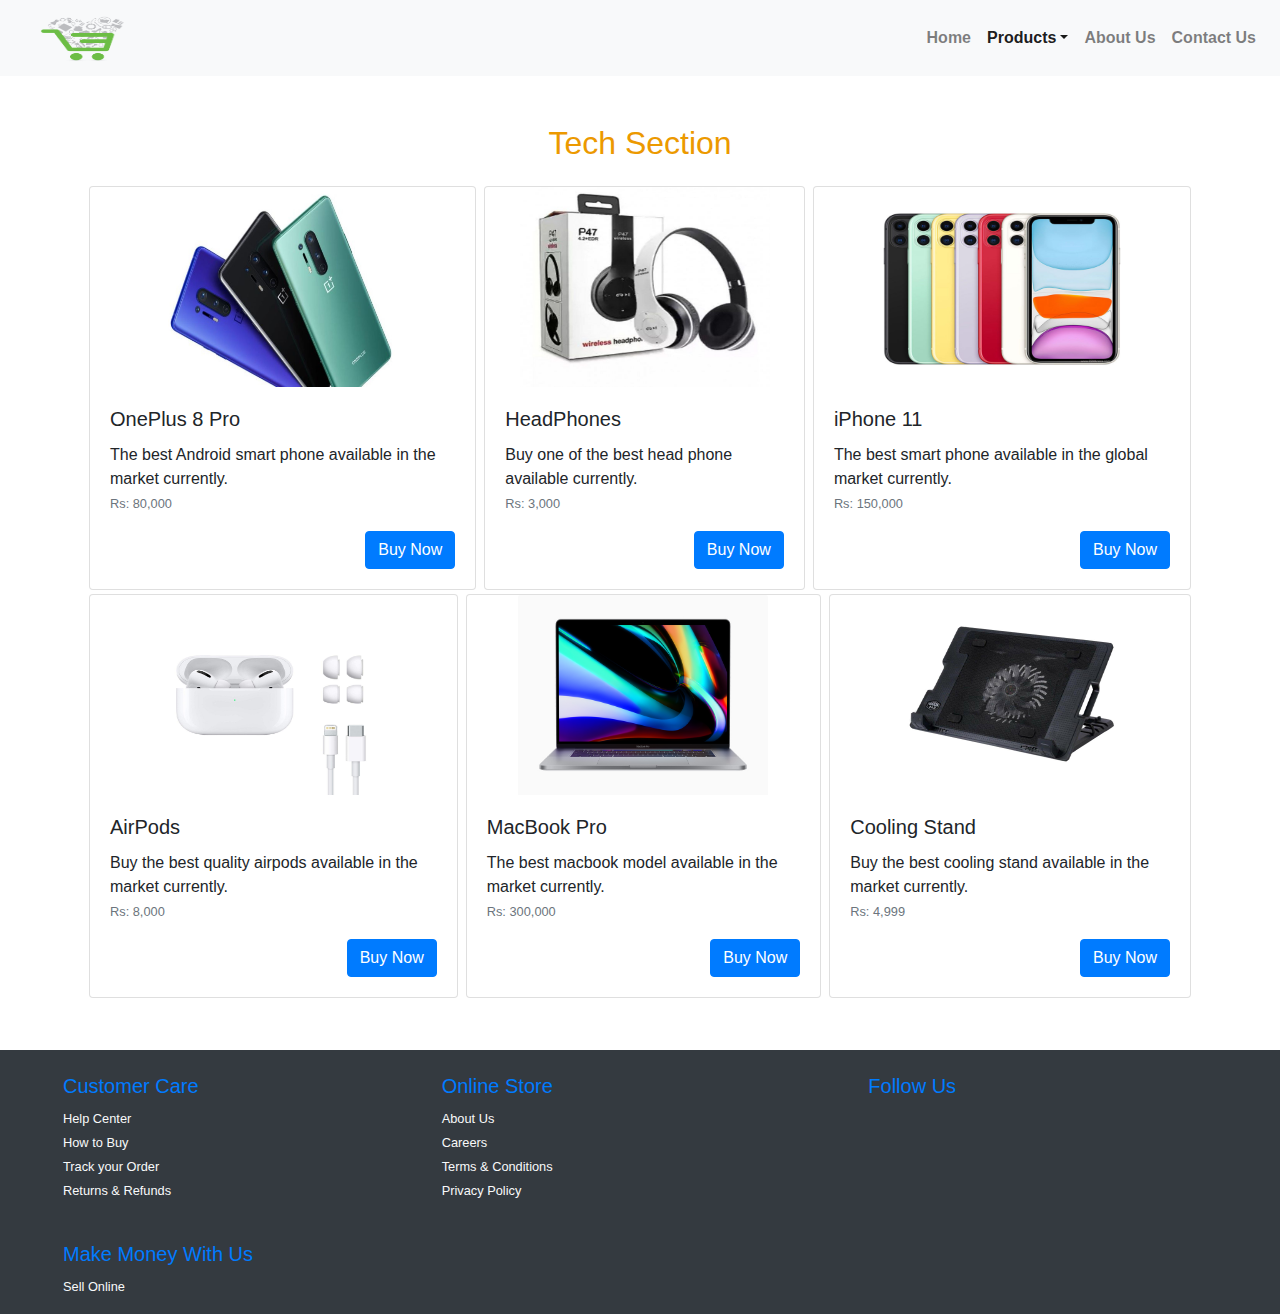
<file: complete_website/public/products/tech.html>
<!DOCTYPE html>
<html lang="en">
<head>
    <meta charset="UTF-8">
    <meta name="viewport" content="width=device-width, initial-scale=1.0">
    <title>Online Store</title>
    <link rel="stylesheet" href="../css/style.css">
    <link rel="stylesheet" href="https://stackpath.bootstrapcdn.com/bootstrap/4.4.1/css/bootstrap.min.css"
    integrity="sha384-Vkoo8x4CGsO3+Hhxv8T/Q5PaXtkKtu6ug5TOeNV6gBiFeWPGFN9MuhOf23Q9Ifjh" crossorigin="anonymous">
    <link rel="stylesheet" href="https://use.fontawesome.com/releases/v5.13.0/css/all.css" integrity="sha384-Bfad6CLCknfcloXFOyFnlgtENryhrpZCe29RTifKEixXQZ38WheV+i/6YWSzkz3V" crossorigin="anonymous">
</head>
<body>

    <nav class="navbar bg-light navbar-light navbar-expand-lg">
        <a href="../index.html" class="navbar-brand">
            <img class="ml-3 companyLogo font-weight-bold" src="../images/logo.png" alt="Company logo">
        </a>
        <button class="navbar-toggler" data-toggle="collapse" data-target="#navbarCollapse">
            <span class="navbar-toggler-icon"></span>
        </button>
        <div class="navbar-collapse collapse" id="navbarCollapse">
            <ul class="navbar-nav ml-auto">
                <li class="navbar-item">
                    <a href="../index.html" class="nav-link font-weight-bold">Home</a>
                </li>
                <li class="navbar-item dropdown">
                    <a href="#" class="nav-link font-weight-bold dropdown-toggle active" role="button" data-toggle="dropdown"
                    aria-haspopup="true" aria-expanded="false">Products</a>
                    <div class="dropdown-menu">
                        <a href="men.html" class="dropdown-item">Men's Collection</a>
                        <a href="tech.html" class="dropdown-item active">Tech Items</a>
                    </div>
                </li>
                <li class="navbar-item">
                    <a href="../about.html" class="nav-link font-weight-bold">
                        About Us</a>
                </li>
                <li class="navbar-item">
                    <a href="../contact.html" class="nav-link font-weight-bold">
                        Contact Us</a>
                </li>
            </ul>
        </div>
    </nav>

    <div class="container mt-5">
      <div class="row">
        <div class="col text-center headings">
          <h2>Tech Section</h2>
        </div>
      </div>
    </div>
    
    <div class="latestProducts container mt-3">
        <div class="card mx-1 mb-1">
            <img src="../images/oneplus8.jpg" class="card-img-top img-fluid mx-auto" alt="product image">
            <div class="card-body">
              <h5 class="card-title">OnePlus 8 Pro</h5>
              <p class="card-text mb-0">The best Android smart phone available in the market currently.</p>
              <p class="card-text"><small class="text-muted">Rs: 80,000</small></p>
              <a href="#"><button class="btn btn-primary float-right mb-0">Buy Now</button></a>
            </div>
          </div>
  
          <div class="card mx-1 mb-1">
            <img src="../images/headphones.jpg" class="card-img-top img-fluid mx-auto" alt="product image">
            <div class="card-body mb-0">
              <h5 class="card-title">HeadPhones</h5>
              <p class="card-text mb-0">Buy one of the best head phone available currently.</p>
              <p class="card-text"><small class="text-muted">Rs: 3,000</small></p>
              <a href="#"><button class="btn btn-primary float-right mb-0">Buy Now</button></a>
            </div>
          </div>
  
          <div class="card mx-1 mb-1">
            <img src="../images/iphone.jpg" class="card-img-top img-fluid mx-auto" alt="product image">
            <div class="card-body">
              <h5 class="card-title">iPhone 11</h5>
              <p class="card-text mb-0">The best smart phone available in the global market currently.</p>
              <p class="card-text"><small class="text-muted">Rs: 150,000</small></p>
              <a href="#"><button class="btn btn-primary float-right mb-0">Buy Now</button></a>
            </div>
          </div>
      </div>

      <div class="latestProducts container">
        <div class="card mx-1 mb-1">
            <img src="../images/aipods.jpg" class="card-img-top img-fluid mx-auto" alt="product image">
            <div class="card-body">
              <h5 class="card-title">AirPods</h5>
              <p class="card-text mb-0">Buy the best quality airpods available in the market currently.</p>
              <p class="card-text"><small class="text-muted">Rs: 8,000</small></p>
              <a href="#"><button class="btn btn-primary float-right mb-0">Buy Now</button></a>
            </div>
          </div>
  
          <div class="card mx-1 mb-1">
            <img src="../images/macbook.jpg" class="card-img-top img-fluid mx-auto" alt="product image">
            <div class="card-body mb-0">
              <h5 class="card-title">MacBook Pro</h5>
              <p class="card-text mb-0">The best macbook model available in the market currently.</p>
              <p class="card-text"><small class="text-muted">Rs: 300,000</small></p>
              <a href="#"><button class="btn btn-primary float-right mb-0">Buy Now</button></a>
            </div>
          </div>
  
          <div class="card mx-1 mb-1">
            <img src="../images/coolingStand.jpg" class="card-img-top img-fluid mx-auto" alt="product image">
            <div class="card-body">
              <h5 class="card-title">Cooling Stand</h5>
              <p class="card-text mb-0">Buy the best cooling stand available in the market currently.</p>
              <p class="card-text"><small class="text-muted">Rs: 4,999</small></p>
              <a href="#"><button class="btn btn-primary float-right mb-0">Buy Now</button></a>
            </div>
          </div>
      </div>

      <footer class="page-footer font-small pt-4 bg-dark mt-5">
        <div class="container-fluid text-center text-light text-md-left">
          <div class="row">
            <div class="col-md-4">
              <div class="ml-md-5">
                <h5 class="text-primary">Customer Care</h5>
                <ul class="list-unstyled">
                  <li>
                    <a href="#!" class="text-light small">Help Center</a>
                  </li>
                  <li>
                    <a href="#!" class="text-light small">How to Buy</a>
                  </li>
                  <li>
                    <a href="#!" class="text-light small">Track your Order</a>
                  </li>
                  <li>
                    <a href="#!" class="text-light small">Returns & Refunds</a>
                  </li>
                </ul>
                <br>
                <h5 class="text-primary">Make Money With Us</h5>
                <ul class="list-unstyled">
                  <li>
                    <a href="#!" class="text-light small">Sell Online</a>
                  </li>
                </ul>
              </div>
            </div>
    
            <div class="col-md-4">
              <h5 class="text-primary">Online Store</h5>
              <ul class="list-unstyled">
                <li>
                  <a href="../about.html" class="text-light small">About Us</a>
                </li>
                <li>
                  <a href="#!" class="text-light small">Careers</a>
                </li>
                <li>
                  <a href="#!" class="text-light small">Terms & Conditions</a>
                </li>
                <li>
                  <a href="#!" class="text-light small">Privacy Policy</a>
                </li>
              </ul>
            </div>
    
            <div class="col-md-4">
              <h5 class="text-primary">Follow Us</h5>
              <a href="#!"><i class="fab fa-facebook-square text-light p-1"></i></a>
              <a href="#!"><i class="fab fa-twitter text-light p-1"></i></a>
              <a href="#!"><i class="fab fa-instagram text-light p-1"></i></a>
              <a href="#!"><i class="fab fa-youtube text-light p-1"></i></a>
            </div>
          </div>
        </div>
      </footer>


    <!-- Optional JavaScript -->
    <!-- jQuery first, then Popper.js, then Bootstrap JS -->
    <script src="https://code.jquery.com/jquery-3.4.1.slim.min.js"
        integrity="sha384-J6qa4849blE2+poT4WnyKhv5vZF5SrPo0iEjwBvKU7imGFAV0wwj1yYfoRSJoZ+n"
        crossorigin="anonymous"></script>
    <script src="https://cdn.jsdelivr.net/npm/popper.js@1.16.0/dist/umd/popper.min.js"
        integrity="sha384-Q6E9RHvbIyZFJoft+2mJbHaEWldlvI9IOYy5n3zV9zzTtmI3UksdQRVvoxMfooAo"
        crossorigin="anonymous"></script>
    <script src="https://stackpath.bootstrapcdn.com/bootstrap/4.4.1/js/bootstrap.min.js"
        integrity="sha384-wfSDF2E50Y2D1uUdj0O3uMBJnjuUD4Ih7YwaYd1iqfktj0Uod8GCExl3Og8ifwB6"
        crossorigin="anonymous"></script>
</body>
</html>
</file>
<file: javascript chp#1-67/style.css>
.images {
    display: flex;
    flex-direction: row;
}

.pic {
    height: 200px;
    width: 200px;
    margin: 0 auto;
}

.picu {
    height: 200px;
    width: 200px;
}
</file>
<file: calculator/public/css/style.css>
@media (max-width: 768px) {
    .mainDiv {
        width: 90% !important;
        margin: 0 auto !important;
    }
}

.calculatorButtons {
    display: flex;
    justify-content: space-evenly;
}

.inputField {
    height: 40px;
    width: 100%;
}
</file>
<file: complete_website/public/css/style.css>
.companyLogo {
    height: 50px;
    width: 100px;
}

.headings {
    color: #ec9900;
}

.latestProducts {
    display: flex;
}

#NAVBAR {
    position: absolute !important;
    top: 0px !important;
    right: 0px !important;
    left: 0px !important;
    z-index: 1 !important;
}

#carouselExampleIndicators {
    z-index: -1 !important;
}

.card-img-top {
    height: 200px !important;
    width: 250px !important;
}

@media only screen and (max-width: 768px) {
    .latestProducts {
        display: flex;
        flex-direction: column;
    }
}

.form-text {
    display: flex !important;
    justify-content: flex-end !important;
}

@media only screen and (max-width: 576px) {
    .form-text {
        display: flex !important;
        justify-content: flex-start !important;
    }
}
</file>
<file: stopwatch/public/style.css>
.stopWatch {
    display: flex;
    justify-content: center;
}

.blocks {
    width: 50;
    height: 100px;
    display: flex;
    align-items: center;
    justify-content: center;
}

.colons {
    width: 30px;
    height: 100px;
}
</file>
